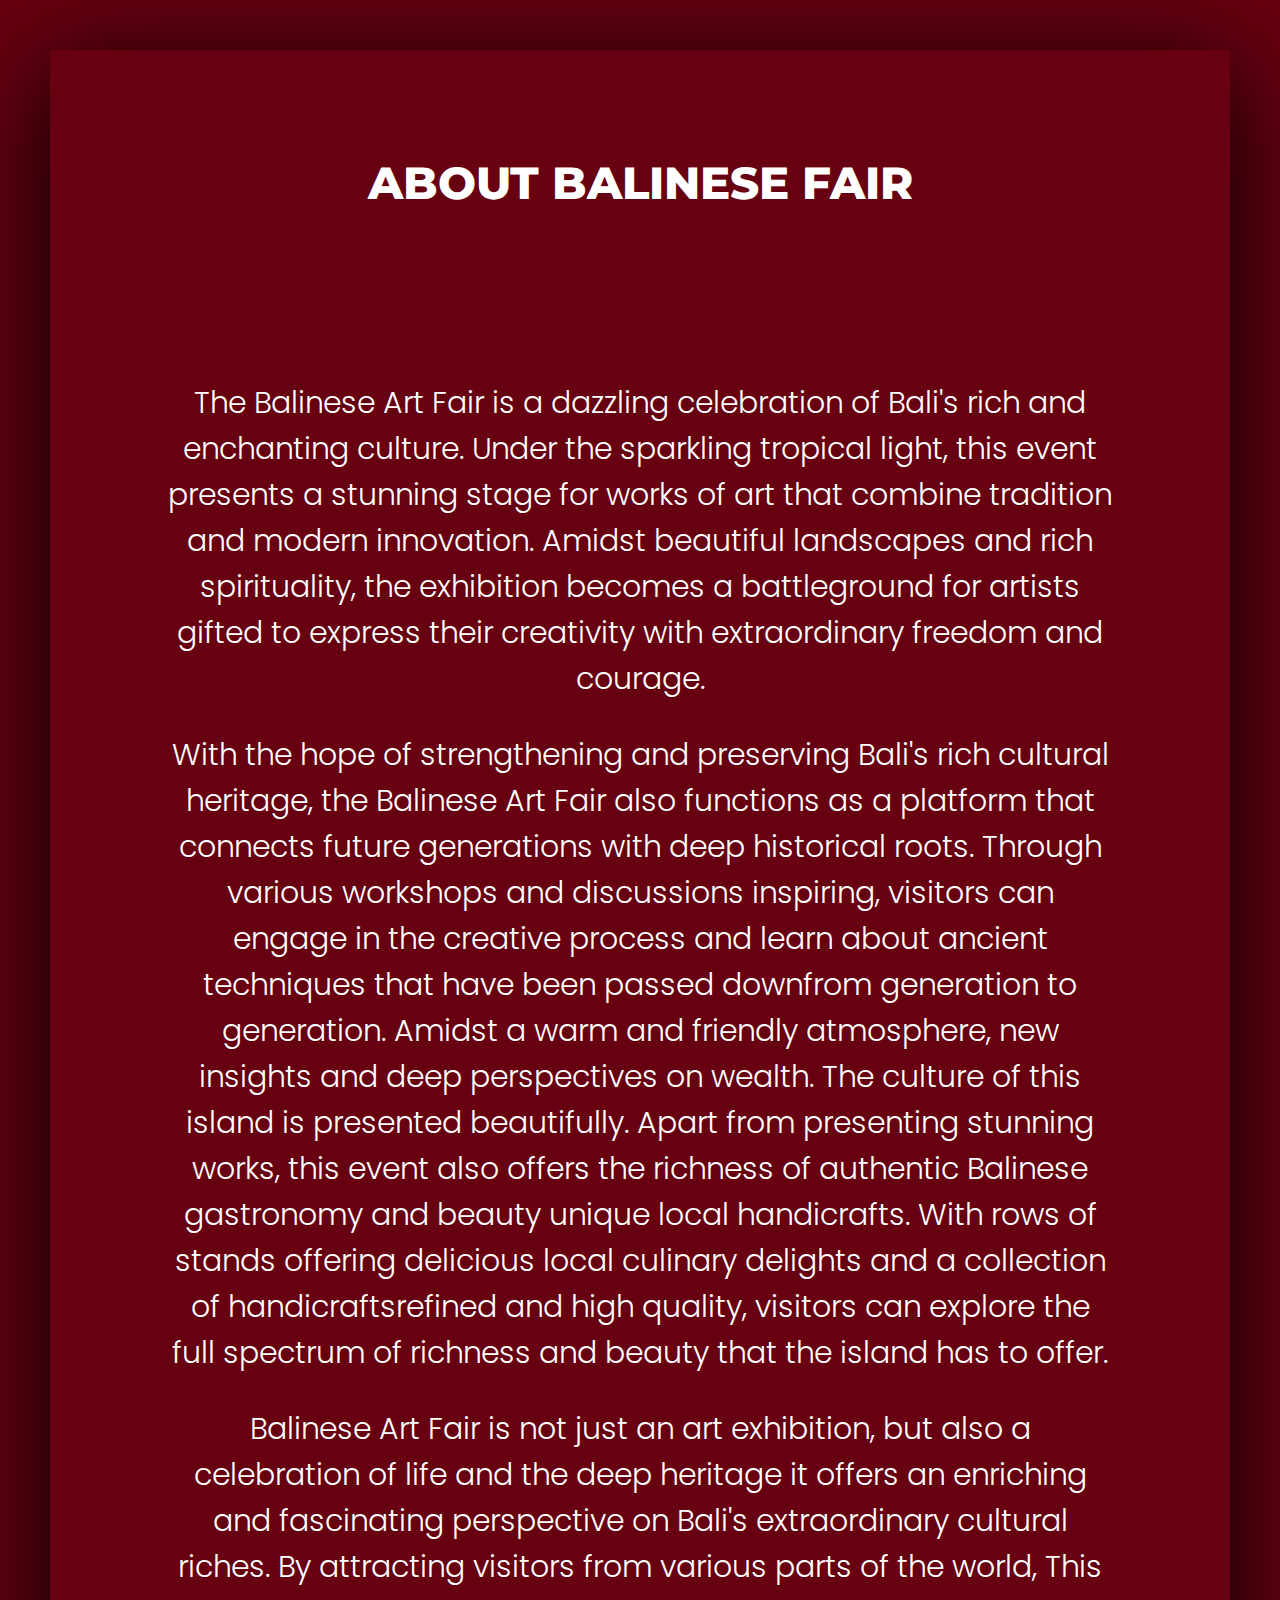
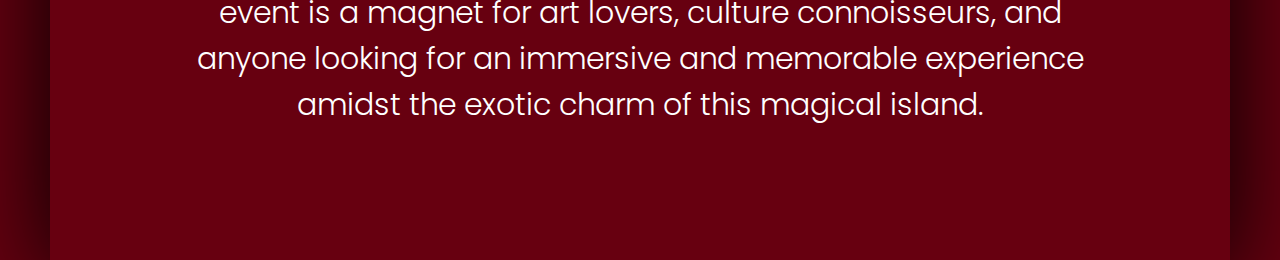
<file: Event-Balinese-fair/Event-Balinese-fair/about/about.html>
<!DOCTYPE html>
<html lang="en">
<head>
    <meta charset="UTF-8">
    <meta name="viewport" content="width=device-width, initial-scale=1.0">
    <title>More About</title>
    <style>
         @import url('https://fonts.googleapis.com/css2?family=Montserrat:wght@200;400;800&display=swap');
         @import url('https://fonts.googleapis.com/css2?family=Poppins:wght@200;300;400&display=swap');
         body {
            margin: 0;
            padding: 0;
            background-color: #670010;
            height: 100vh; /* Menetapkan tinggi latar belakang sejauh tinggi layar (viewport) */
            color: #fff; /* Warna teks */
            font-size: 30px;
        }

        h2 {
            text-align: center;
            font-family: 'montserrat', sans-serif;
            font-weight: 800;
        }

        p {
           text-align: center;
           margin-left: 10%;
           margin-right: 10%;
           font-family: 'poppins', sans-serif;
           font-weight: 300;
           
        }

        footer {
    background-color: #333; /* Warna latar belakang footer */
    color: #fff; /* Warna teks di footer */
    padding: 20px; /* Ruang di dalam footer */
    text-align: center; /* Teks di tengah footer */
    text-decoration: none;
  }
  
  /* CSS untuk footer teks */
  .footer-text {
    display: flex;
    justify-content: space-between; /* Membuat teks "Copyright" dan "About" berada di sisi yang berlawanan */
  }
  
  /* Style untuk teks "About" */
  .footer-text p:nth-child(2) {
    font-weight: bold;
    text-decoration: underline;
  }
  .text{
    background-image: url('https://hdwallsource.com/img/2015/2/beautiful-bali-wallpaper-45862-47136-hd-wallpapers.jpg'); /* Ganti 'url_gambar_anda.jpg' dengan path atau URL gambar Anda */
    background-size: cover;
    background-position: center;
    background-repeat: no-repeat;
    box-shadow: 0 20px 100px rgba(0, 0, 0.3);
    margin-left: 50px;
    margin-right: 50px;
    margin-top: 50px;
    margin-bottom: 50px;
  }
    </style>
   
</head>
<body>

   <div class="text">
    <br>
    <br>
    <h2>
     ABOUT BALINESE FAIR
    </h2>
    <br>
    <br>
    <br>
      <p>
          The Balinese Art Fair is a dazzling celebration of Bali's rich and enchanting culture. Under the sparkling tropical light,
          this event presents a stunning stage for works of art that combine tradition and modern innovation. Amidst beautiful landscapes and rich spirituality, 
          the exhibition becomes a battleground for artists gifted to express their creativity with extraordinary freedom and courage.
      </p>
      <p>
          With the hope of strengthening and preserving Bali's rich cultural heritage,
          the Balinese Art Fair also functions as a platform that connects future generations with deep historical roots.
          Through various workshops and discussions inspiring, visitors can engage in the creative process and
          learn about ancient techniques that have been passed downfrom generation to generation. Amidst a warm and friendly atmosphere, 
          new insights and deep perspectives on wealth. The culture of this island is presented beautifully. Apart from presenting stunning works,
          this event also offers the richness of authentic Balinese gastronomy and
          beauty unique local handicrafts. With rows of stands offering delicious local culinary delights and a collection of handicraftsrefined and high quality,
          visitors can explore the full spectrum of richness and beauty that the island has to offer.
      </p>
      <p>
          Balinese Art Fair is not just an art exhibition, but also a celebration of life and the deep heritage it offers an enriching and fascinating perspective
          on Bali's extraordinary cultural riches. By attracting visitors from various parts of the world, This event is a magnet for art lovers, culture connoisseurs,
          and anyone looking for an immersive and memorable experience amidst the exotic charm of this magical island.
      </p>
      <br>
      <br>
      <br>
  </div>
</body>
    
</html>
</file>
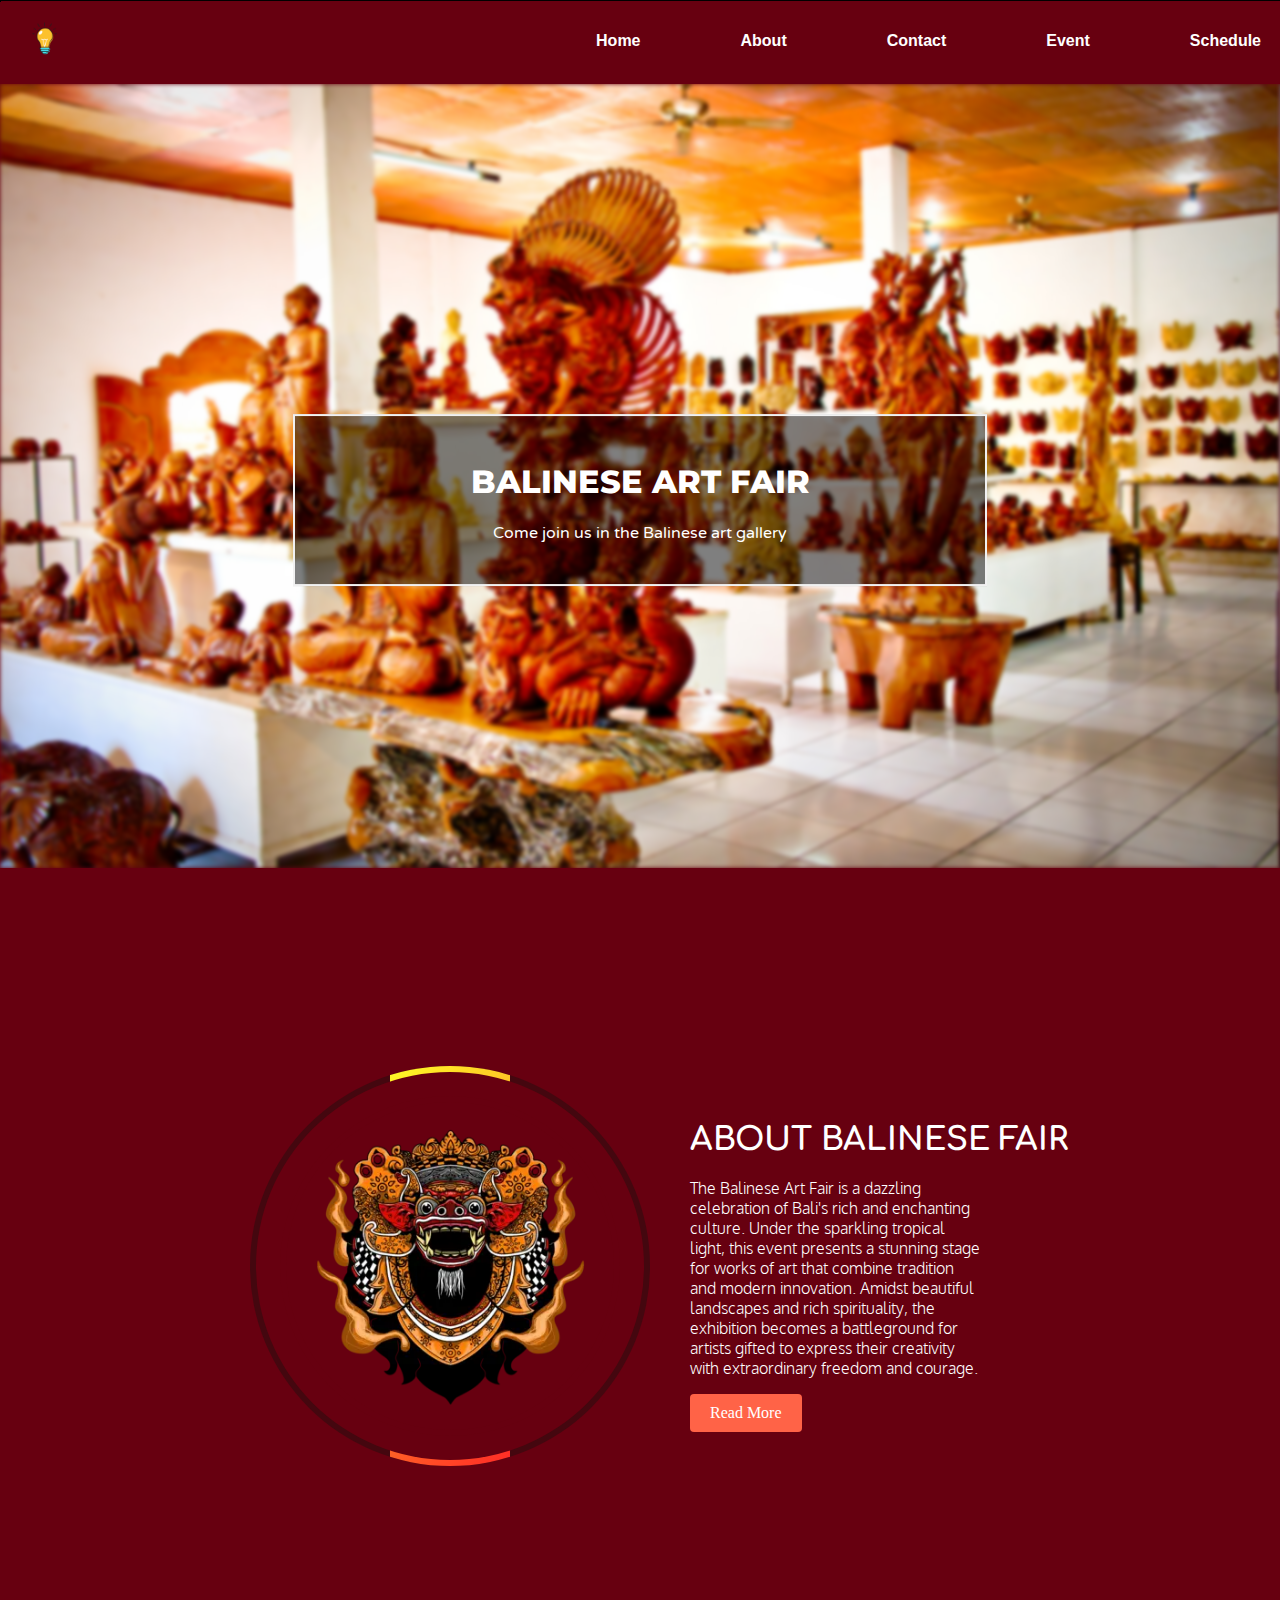
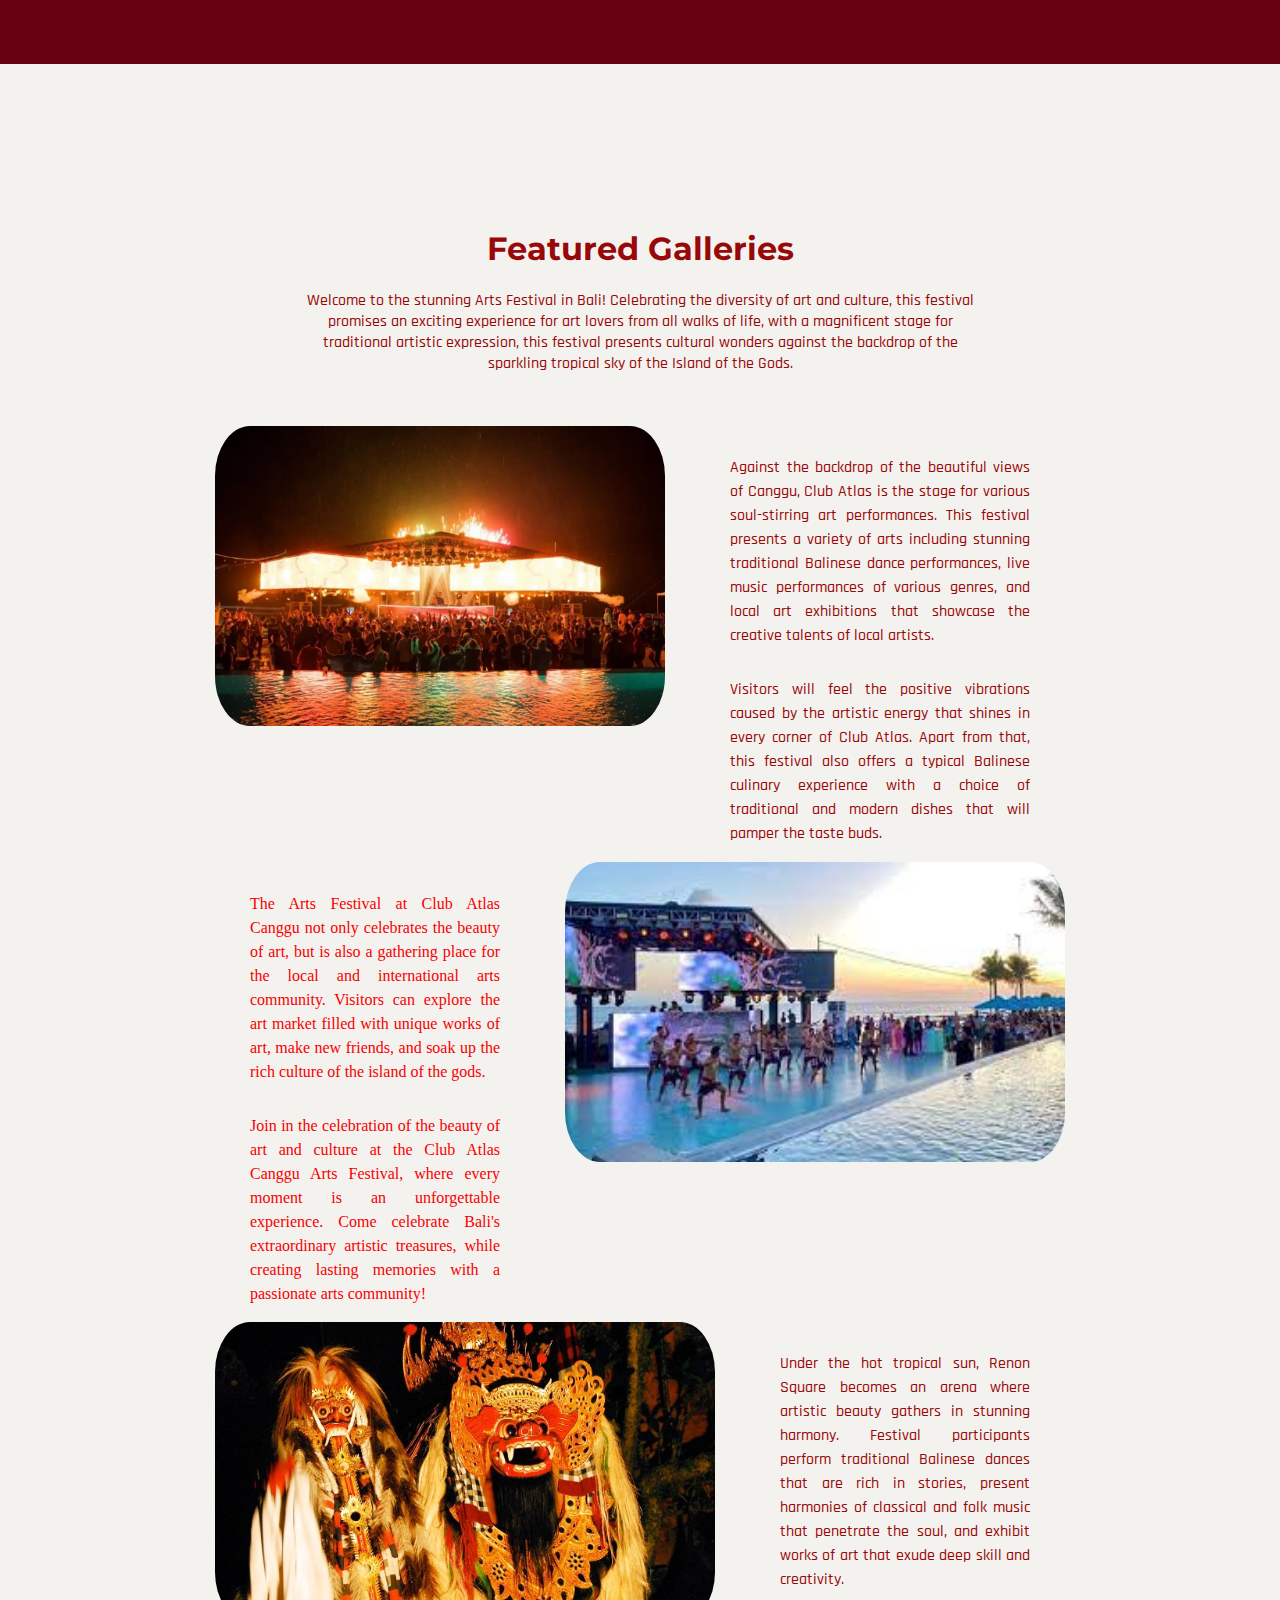
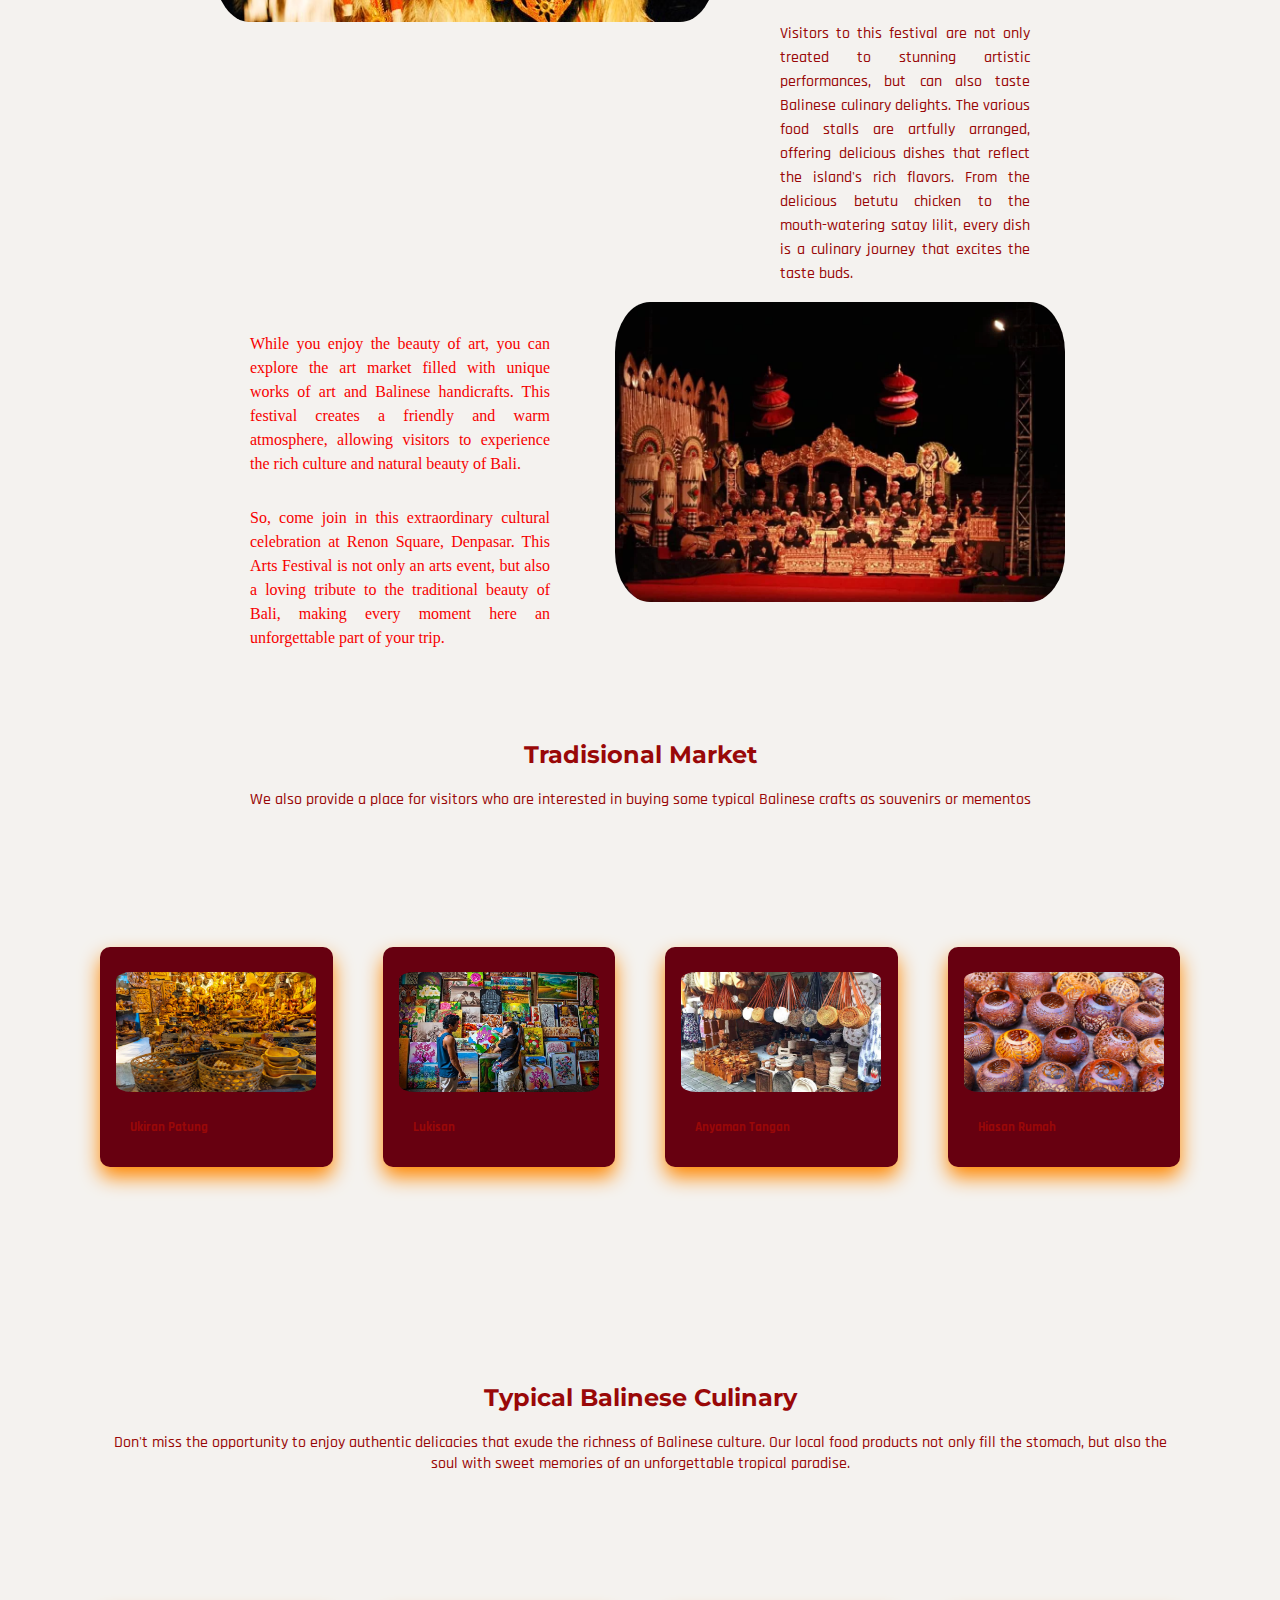
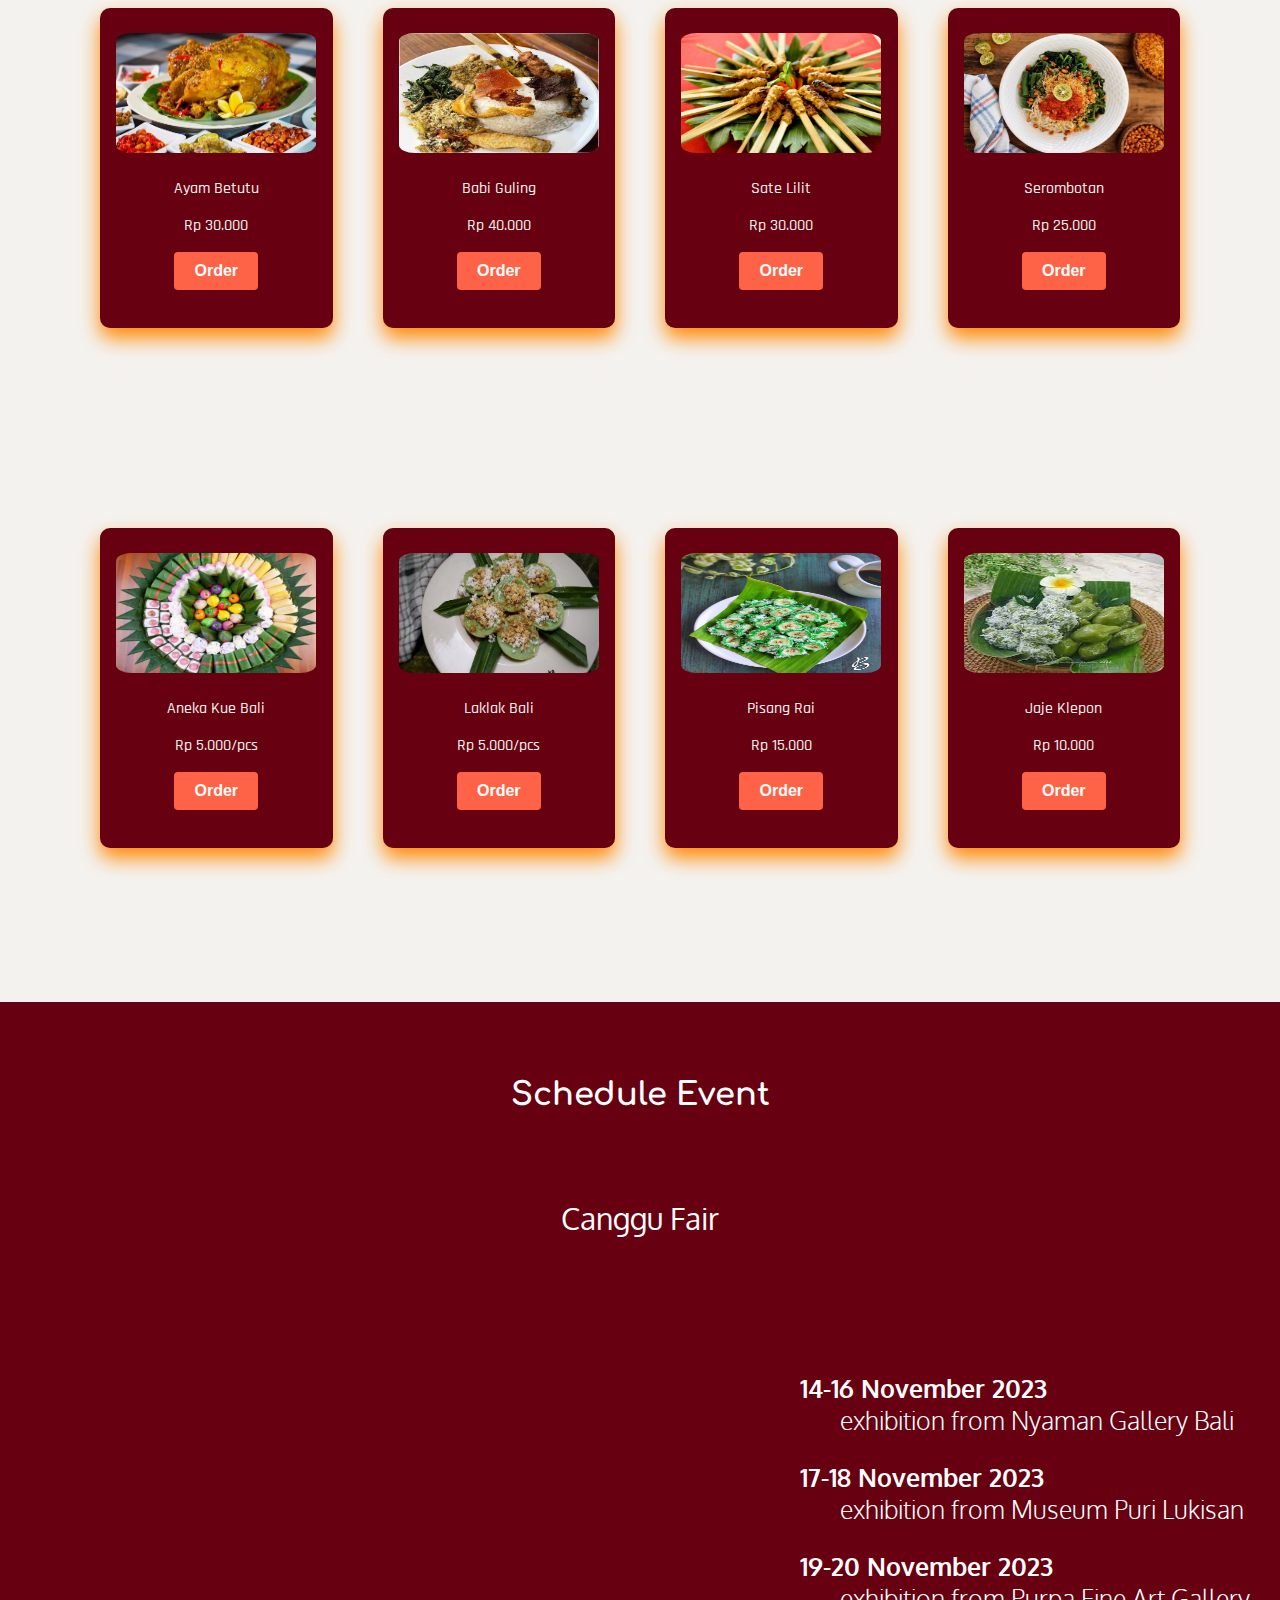
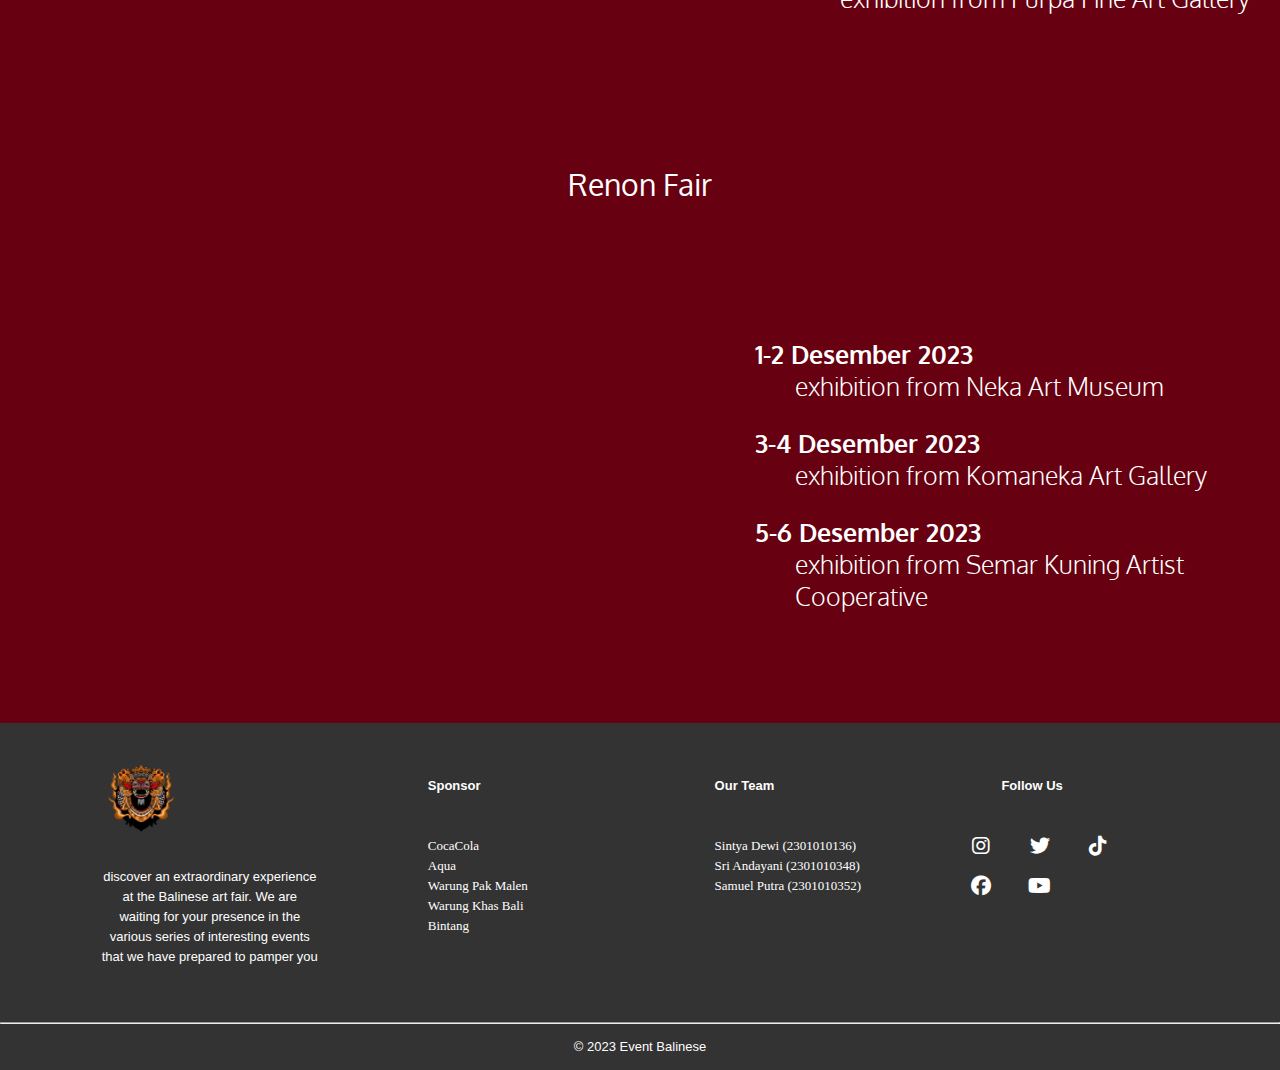
<file: Event-Balinese-fair/Event-Balinese-fair/epent/home.html>
<!DOCTYPE html>
<html lang="en">
<head>
    <meta charset="UTF-8">
    <meta name="viewport" content="width=device-width, initial-scale=1.0">
    <link rel="stylesheet" href="style.css">
    <link rel="stylesheet" type="text/css" href="https://cdnjs.cloudflare.com/ajax/libs/font-awesome/6.4.2/css/all.min.css">
    <title>Event Fair</title>
    <style>
        @import url('https://fonts.googleapis.com/css2?family=Montserrat:wght@200;400;800&display=swap');
        @import url('https://fonts.googleapis.com/css2?family=Varela+Round&display=swap');
        @import url('https://fonts.googleapis.com/css2?family=Comfortaa:wght@600;700&display=swap');
        @import url('https://fonts.googleapis.com/css2?family=Rajdhani:wght@400;500;600&display=swap');
        @import url('https://fonts.googleapis.com/css2?family=Oxygen:wght@300;400&display=swap');
      </style>
</head>
<body>
    <div class="container">
        <header>
            <nav>
                <ul>
                    <li>
                        <a href="../balinese-quiz/index.html">
                            <img src="./image/quiz.png">
                        </a>
                    </li>
                    <li><a href="#home">Home</a></li>
                    <li><a href="#about">About</a></li>
                    <li><a href="#contact">Contact</a></li>
                    <li><a href="#event">Event</a></li>
                    <li><a href="#schedule">Schedule</a></li>
                </ul>
            </nav>
        </header>
    </div>
        <div id="home">
            <main>
                <br><br><br><br>
                <!-- Slider gambar di halaman utama -->
                <div class="slider-container">
                    <div class="slider-content">
                        <div class="slide">
                            <img src="image/patung-bali.jpg" alt="Patung Bali">
                        </div>
                        <div class="slide">
                            <img src="image/cush-gallery.webp" alt="Cush Gallery">
                        </div>
            
                        <div class="slide">
                            <img src="image/lukisan.jpg" alt="Lukisan">
                        </div>
            
                        <div class="slide">
                            <img src="image/pasifika.webp" alt="Pasifika">
                        </div>
                    </div>
                </div>
            
                <div class="bg-text">
                    <h1>BALINESE ART FAIR</h1>
                    <p>Come join us in the Balinese art gallery</p>
                </div>
            </main>
            
        </div>

        <br><br><br><br><br><br><br><br><br><br><br>
        <div id="about">
            <div class="main">
                <div class="box">
                    <divs class="content">
                        <img src="image/monster.png" alt="">
                    </div>
                </div>
                <div class="text-abt">
                    <h1>ABOUT BALINESE FAIR</h1>
                    <p>The Balinese Art Fair is a dazzling celebration of Bali's rich and enchanting culture. Under the sparkling tropical light,
                    this event presents a stunning stage for works of art that combine tradition and modern innovation.
                    Amidst beautiful landscapes and rich spirituality, the exhibition becomes a battleground for artists
                    gifted to express their creativity with extraordinary freedom and courage.</p>
                    <a href="../about/about.html">Read More</a>
                </div>
            </div>
            <br><br><br><br><br><br><br><br><br><br><br>
        </div>
        <div id="event">
            <br><br><br><br><br>
            <div class="galeri">
                <br><br><br>
                <div class="judul">
                    <h1>Featured Galleries</h1>
                    <p>Welcome to the stunning Arts Festival in Bali! Celebrating the diversity of art and culture, this festival promises an exciting experience for art lovers from all walks of life, with a magnificent stage for traditional artistic expression, this festival presents cultural wonders against the backdrop of the sparkling tropical sky of the Island of the Gods.</p>
                </div>
                <br><br>
                <div class="left">
                    <img src="image/atlas-event.webp" alt="atlas event">
                    <div class="paragraf">
                        <p>Against the backdrop of the beautiful views of Canggu, Club Atlas is the stage for various soul-stirring art performances. This festival presents a variety of arts including stunning traditional Balinese dance performances, live music performances of various genres, and local art exhibitions that showcase the creative talents of local artists.</p>
                        <p>Visitors will feel the positive vibrations caused by the artistic energy that shines in every corner of Club Atlas. Apart from that, this festival also offers a typical Balinese culinary experience with a choice of traditional and modern dishes that will pamper the taste buds.</p>
                    </div>
                </div>
                <div class="right">
                    <div class="paragraf">
                        <p>The Arts Festival at Club Atlas Canggu not only celebrates the beauty of art, but is also a gathering place for the local and international arts community. Visitors can explore the art market filled with unique works of art, make new friends, and soak up the rich culture of the island of the gods.</p>
                        <p>Join in the celebration of the beauty of art and culture at the Club Atlas Canggu Arts Festival, where every moment is an unforgettable experience. Come celebrate Bali's extraordinary artistic treasures, while creating lasting memories with a passionate arts community!</p>
                    </div>
                    <img src="image/event-kecak.jpeg" alt="kecak event">
                </div>
                <div class="left">
                    <img src="image/event-renon.jpg" alt="renon event">
                    <div class="paragraf">
                        <p>Under the hot tropical sun, Renon Square becomes an arena where artistic beauty gathers in stunning harmony. Festival participants perform traditional Balinese dances that are rich in stories, present harmonies of classical and folk music that penetrate the soul, and exhibit works of art that exude deep skill and creativity.</p>
                        <p>Visitors to this festival are not only treated to stunning artistic performances, but can also taste Balinese culinary delights. The various food stalls are artfully arranged, offering delicious dishes that reflect the island's rich flavors. From the delicious betutu chicken to the mouth-watering satay lilit, every dish is a culinary journey that excites the taste buds.</p>
                    </div>
                </div>
                <div class="right">
                    <div class="paragraf">
                        <p>While you enjoy the beauty of art, you can explore the art market filled with unique works of art and Balinese handicrafts. This festival creates a friendly and warm atmosphere, allowing visitors to experience the rich culture and natural beauty of Bali.</p>
                        <p>So, come join in this extraordinary cultural celebration at Renon Square, Denpasar. This Arts Festival is not only an arts event, but also a loving tribute to the traditional beauty of Bali, making every moment here an unforgettable part of your trip.</p>
                    </div>
                    <img src="image/renon-fes.webp" alt="renon festival">
                </div>
            </div>
            <br><br><br>
            <div class="market">
                <div class="judul">
                    <h2>Tradisional Market</h2>
                    <p>We also provide a place for visitors who are interested in buying some typical Balinese crafts as souvenirs or mementos</p>
                </div>
                <br>
                <div class="tmar">
                    <div class="square">
                        <div class="imar">
                            <img src="image/market-patung.webp" alt="market patung">
                        </div>
                        <div class="txt">
                            <h5>Ukiran Patung</h5>
                        </div>
                    </div>
                    <div class="square">
                        <div class="imar">
                            <img src="image/market-lukisan.jpeg" alt="market lukisan">
                        </div>
                        <div class="txt">
                            <h5>Lukisan</h5>
                        </div>
                    </div>
                    <div class="square">
                        <div class="imar">
                            <img src="image/market.webp" alt="market">
                        </div>
                        <div class="txt">
                            <h5>Anyaman Tangan</h5>
                        </div>
                    </div>
                    <div class="square">
                        <div class="imar">
                            <img src="image/kerajinan.jpg" alt="kerajinan">
                        </div>
                        <div class="txt">
                            <h5>Hiasan Rumah</h5>
                        </div>
                    </div>
                </div>
                <br><br>
            </div>
            <br><br><br>
            <div class="kuliner">
                <div class="judul">
                    <h2>Typical Balinese Culinary</h2>
                    <p>Don't miss the opportunity to enjoy authentic delicacies that exude the richness of Balinese culture.
                    Our local food products not only fill the stomach, but also the soul with sweet memories of an unforgettable tropical paradise.</p>
                </div>
                <br>
                <div class="list">
                    <div class="profile">
                        <div class="imgmar">
                            <img src="image/ayam-betutu.jpg" alt="ayam betutu">
                        </div>
                        <div class="card">
                        <p>Ayam Betutu</p>
                        <p>Rp 30.000</p>
                            <a href="../pay revisi/Payment.html">
                                Order
                            </a>
                        </div>
                    </div>
                    <div class="profile">
                        <div class="imgmar">
                            <img src="image/babi-guling.jpg" alt="babi guling">
                        </div>
                        <div class="card">
                        <p>Babi Guling</p>
                        <p>Rp 40.000</p>
                        <a href="../pay revisi/Payment.html">
                            Order
                        </a>
                        </div>
                    </div>
                    <div class="profile">
                        <div class="imgmar">
                            <img src="image/sate-lilit.jpg" alt="sate lilit">
                        </div>
                        <div class="card">
                        <p>Sate Lilit</p>
                        <p>Rp 30.000</p>
                        <a href="../pay revisi/Payment.html">
                            Order
                        </a>
                        </div>
                    </div>
                    <div class="profile">
                        <div class="imgmar">
                            <img src="image/serombotan.jpg" alt="serombotan">
                        </div>
                        <div class="card">
                        <p>Serombotan</p>
                        <p>Rp 25.000</p>
                        <a href="../pay revisi/Payment.html">
                            Order
                        </a>
                        </div>
                    </div>
                </div>
                <div class="list">
                    <div class="profile">
                        <div class="imgmar">
                            <img src="image/jajebali.jpg" alt="kue Bali">
                        </div>
                        <div class="card">
                        <p>Aneka Kue Bali</p>
                        <p>Rp 5.000/pcs</p>
                        <a href="../pay revisi/Payment.html">
                            Order
                        </a>
                        </div>
                    </div>
                    <div class="profile">
                        <div class="imgmar">
                            <img src="image/laklak.jpg" alt="laklak">
                        </div>
                        <div class="card">
                        <p>Laklak Bali</p>
                        <p>Rp 5.000/pcs</p>
                        <a href="../pay revisi/Payment.html">
                            Order
                        </a>
                        </div>
                    </div>
                    <div class="profile">
                        <div class="imgmar">
                            <img src="image/Pisang-Rai.jpg" alt="Pisang Rai">
                        </div>
                        <div class="card">
                        <p>Pisang Rai</p>
                        <p>Rp 15.000</p>
                        <a href="../pay revisi/Payment.html">
                            Order
                        </a>
                        </div>
                    </div>
                    <div class="profile">
                        <div class="imgmar">
                            <img src="image/klepon.jpeg" alt="klepon">
                        </div>
                        <div class="card">
                        <p>Jaje Klepon</p>
                        <p>Rp 10.000</p>
                        <a href="../pay revisi/Payment.html">
                            Order
                        </a>
                        </div>
                    </div>    
                </div>
            </div>
            <br><br><br>
        </div>
        <br><br><br>
        <div id="schedule">
            <div>
                    <h1>Schedule Event</h1>              
                <div>
                    <br><br>
                   <div class="time">
                        <h3>Canggu Fair</h3>
                        <div class="jdl">
                            <iframe src="https://www.google.com/maps/embed?pb=!1m18!1m12!1m3!1d3944.274308489137!2d115.13587857456832!3d-8.66544168818941!2m3!1f0!2f0!3f0!3m2!1i1024!2i768!4f13.1!3m3!1m2!1s0x2dd2477f04748e85%3A0x65b83481caecd509!2sAtlas%20Beach%20Club!5e0!3m2!1sid!2sid!4v1699958259137!5m2!1sid!2sid" width="600" height="450" style="border:0;" allowfullscreen="" loading="lazy" referrerpolicy="no-referrer-when-downgrade"></iframe>
                            <div class="jwl">
                                <dl>
                                    <dt><strong>14-16 November 2023</strong></dt>
                                    <dd>exhibition from Nyaman Gallery Bali</dd>
                                </dl>
                                <udl>
                                    <dt><strong>17-18 November 2023</strong></dt>
                                    <dd>exhibition from Museum Puri Lukisan</dd>
                                </dl>
                                <dl>
                                    <dt><strong>19-20 November 2023</strong></dt>
                                    <dd>exhibition from Purpa Fine Art Gallery</dd>
                                </dl>
                            </div>
                        </div>
                        <br>
                        <h3>Renon Fair</h3>
                        <div class="jdl">
                            <iframe src="https://www.google.com/maps/embed?pb=!1m18!1m12!1m3!1d3944.2257499532993!2d115.23137727456839!3d-8.670068788250234!2m3!1f0!2f0!3f0!3m2!1i1024!2i768!4f13.1!3m3!1m2!1s0x2dd24189e204397d%3A0x7491a0a34d6d6791!2sLapangan%20Renon!5e0!3m2!1sid!2sid!4v1699959132499!5m2!1sid!2sid" width="600" height="450" style="border:0;" allowfullscreen="" loading="lazy" referrerpolicy="no-referrer-when-downgrade"></iframe>
                            <div class="jwl">
                                <dl>
                                    <dt><strong>1-2 Desember 2023</strong></dt>
                                    <dd>exhibition from Neka Art Museum</dd>
                                </dl>
                                <dl>
                                    <dt><strong>3-4 Desember 2023</strong></dt>
                                    <dd>exhibition from Komaneka Art Gallery</dd>
                                </dl>
                                <dl>
                                    <dt><strong>5-6 Desember 2023</strong></dt>
                                    <dd>exhibition from Semar Kuning Artist Cooperative</dd>
                                </dl>
                            </div>
                        </div>
                   </div>
                </div>
            </div>
        </div>
        <div id="contact">
            <footer>
                <div class="row">
                    <div class="col">
                        <img src="image/monster.png" class="logo">
                        <p>discover an extraordinary experience at the Balinese art fair. We are waiting for your presence in the various series of interesting events that we have prepared to pamper you</p>
                    </div>
                    <div class="col">
                       <h4>Sponsor</h4>
                        <ul>
                            <li>CocaCola</li>
                            <li>Aqua</li>
                            <li>Warung Pak Malen</li>
                            <li>Warung Khas Bali</li>
                            <li>Bintang</li>
                        </ul>
                    </div>
                    <div class="col">
                       <h4>Our Team</h4>
                        <ul>
                            <li>Sintya Dewi (2301010136)</li>
                            <li>Sri Andayani (2301010348)</li>
                            <li>Samuel Putra (2301010352)</li>
                        </ul>
                    </div>
                    <div class="col">
                        <h4>Follow Us</h4>
                        <a href="https://www.instagram.com/instikiofficial/" target="_blank"><i class="fa-brands fa-instagram"></i></a>
                        <a href="https://twitter.com/instikiofficial" target="_blank"><i class="fa-brands fa-twitter"></i></a>
                        <a href="https://www.tiktok.com/@instikiofficial" target="_blank"><i class="fa-brands fa-tiktok"></i></a>
                        <a href="https://www.facebook.com/instiki" target="_blank"><i class="fa-brands fa-facebook"></i></a>
                        <a href="https://www.youtube.com/@STIKITV" target="_blank"><i class="fa-brands fa-youtube"></i></a>
                    </div>
                </div>
                <hr>
                <p>&copy; 2023 Event Balinese</p>
            </footer>
        </div>
    </div>
</body>
</html>
</file>
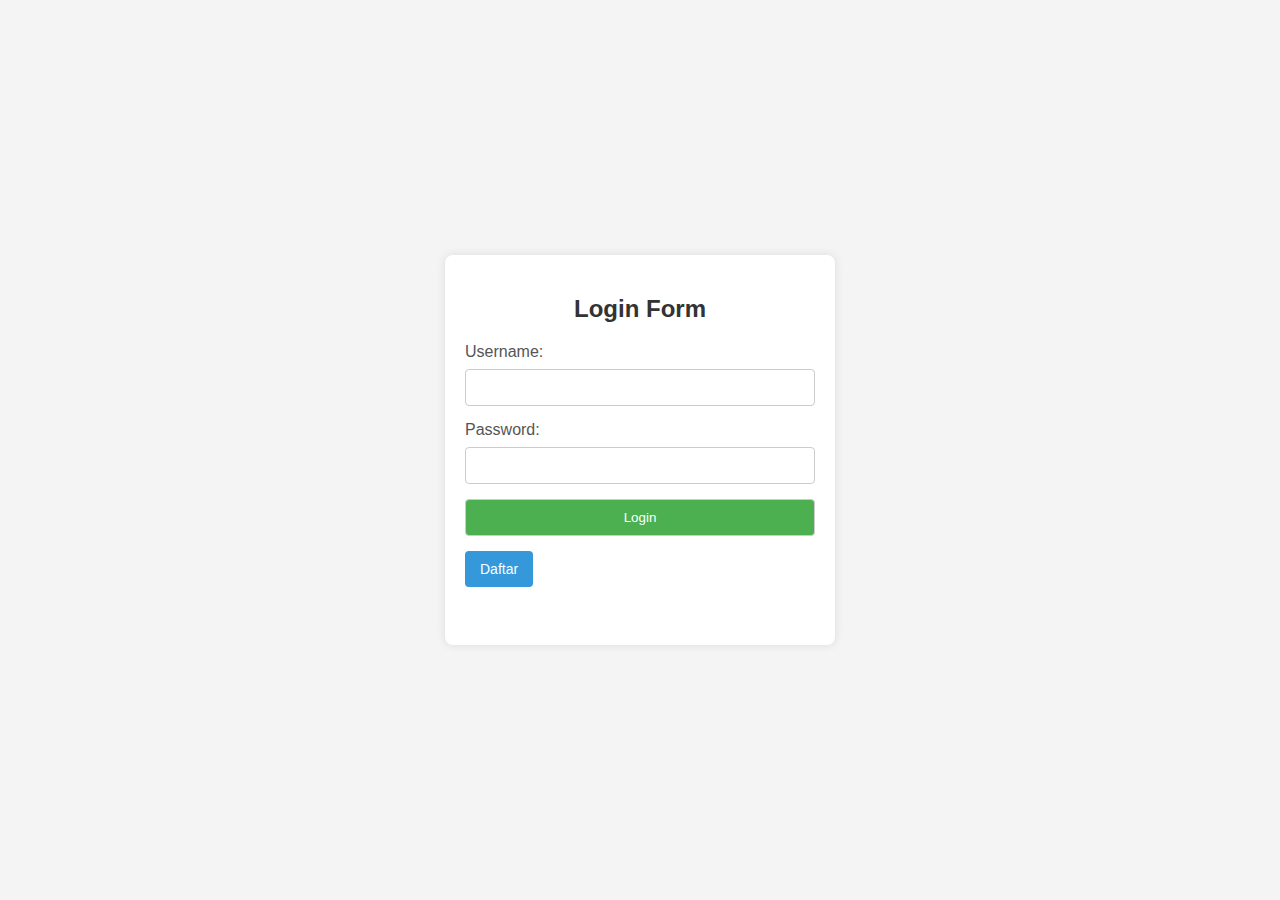
<file: Event-Balinese-fair/Event-Balinese-fair/epent/login.html>
<!DOCTYPE html>
<html lang="en">
<head>
  <meta charset="UTF-8">
  <meta name="viewport" content="width=device-width, initial-scale=1.0">
  <title>Login Page</title>
  <style>
    body {
      font-family: Arial, sans-serif;
      background-color: #f4f4f4;
      margin: 0;
      display: flex;
      align-items: center;
      justify-content: center;
      height: 100vh;
    }

    form {
      background-color: #fff;
      padding: 20px;
      border-radius: 8px;
      box-shadow: 0 0 10px rgba(0, 0, 0, 0.1);
      height: 350px;
      width: 350px;
    }

    h2 {
      text-align: center;
      color: #333;
    }

    label {
      display: block;
      margin-bottom: 8px;
      color: #555;
    }

    input {
      width: 100%;
      padding: 10px;
      margin-bottom: 15px;
      border: 1px solid #ccc;
      border-radius: 4px;
      box-sizing: border-box;
    }

    input[type="submit"] {
      background-color: #4caf50;
      color: #fff;
      cursor: pointer;
    }

    input[type="submit"]:hover {
      background-color: #45a049;
    }

    button {
      background-color: #3498db;
      color: #fff;
      border: none;
      padding: 10px 15px;
      border-radius: 4px;
      cursor: pointer;
      font-size: 14px;
    }

    button:hover {
      background-color: #2980b9;
    }
  </style>
  <script>
    function check(form) {
      var username = form.username.value;
      var password = form.password.value;

      if (localStorage.getItem('username') && localStorage.getItem('password')) {
        if (username === localStorage.getItem('username') && password === localStorage.getItem('password')) {
          alert("Berhasil login");
          window.location.href = "home.html";
        } else {
          alert("Error: Username atau Password salah.");
        }
      } else {
        alert("Error: Silakan daftar terlebih dahulu.");
      }
    }

    function register() {
      var newUsername = prompt("Masukkan username baru:");
      var newPassword = prompt("Masukkan password baru:");

      localStorage.setItem('username', newUsername);
      localStorage.setItem('password', newPassword);

      alert("Pendaftaran berhasil. Silakan login.");
    }
  </script>
</head>
<body>
  <form onsubmit="event.preventDefault(); check(this);">
    <h2>Login Form</h2>
    <label for="username">Username:</label>
    <input type="text" id="username" name="username" required>
    <br>
    <label for="password">Password:</label>
    <input type="password" id="password" name="password" required>
    <br>
    <input type="submit" value="Login">
    <button onclick="register()">Daftar</button>
  </form>
  
</body>
</html>
</file>
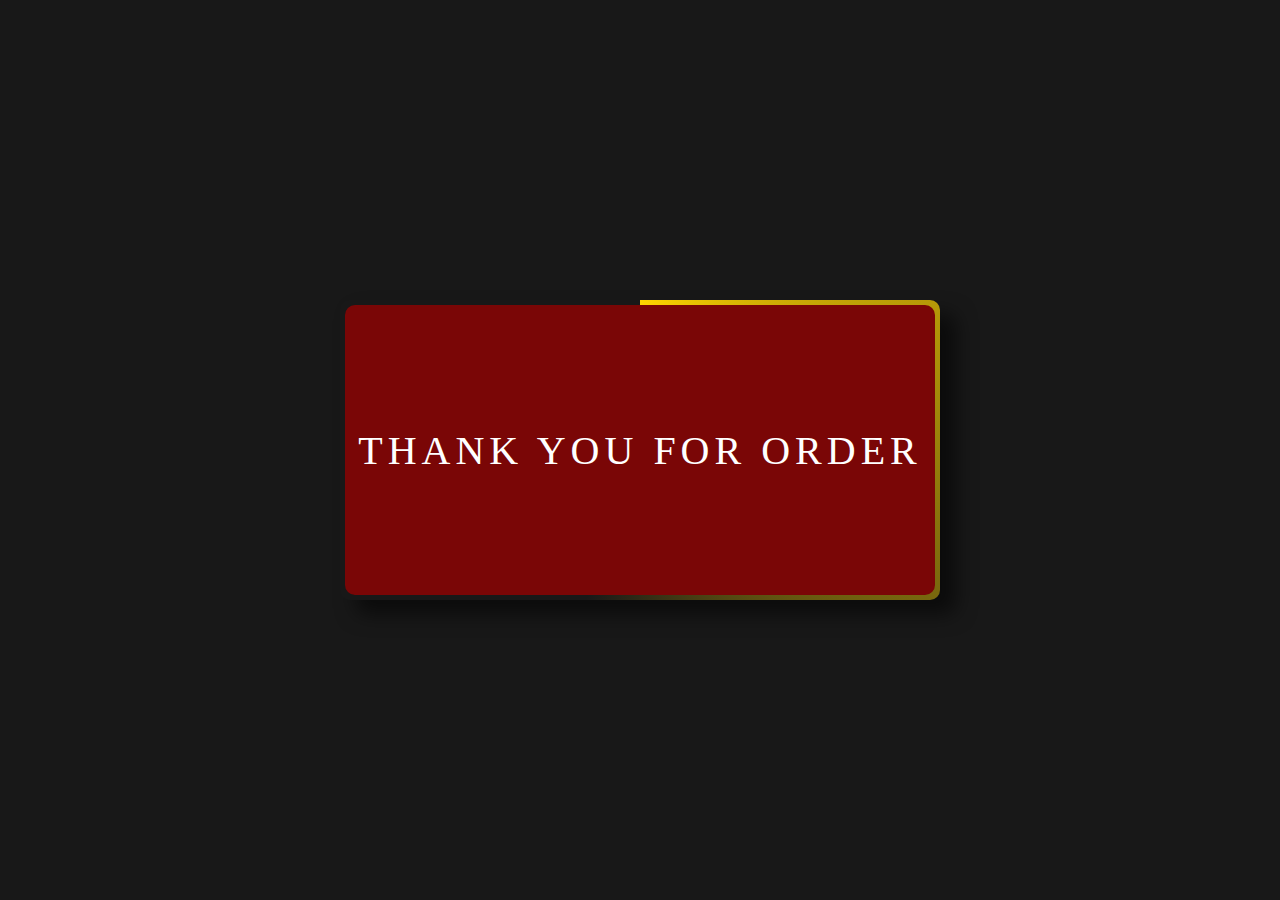
<file: Event-Balinese-fair/Event-Balinese-fair/pay revisi/done.html>
<!DOCTYPE html>
<html lang="en">

<head>
    <meta charset="UTF-8">
    <meta http-equiv="X-UA-Compatible" content="IE=edge">
    <meta name="viewport" content="width=device-width, initial-scale=1.0">
    <title>Document</title>
</head>
<style>
    * {
        margin: 0;
        padding: 0;
        box-sizing: border-box;
    }

    body {
        min-height: 100vh;
        display: flex;
        justify-content: center;
        align-items: center;
        background: #181818;
    }

    div {
        width: 600px;
        height: 300px;
        box-shadow: 16px 14px 20px #0000008c;
        border-radius: 10px;
        position: relative;
        overflow: hidden;
        display: flex;
        justify-content: center;
        align-items: center;
    }
    div::before{
        content: "";
        background-image: conic-gradient(
            #ffd500,
            transparent 200deg
        );
        width: 250%;
        height: 250%;
        position: absolute;
        animation: rotate 4s linear infinite;
    }
    div::after{
        content: "THANK YOU FOR ORDER";
        width: 590px;
        height: 290px;
        background: #7a0606;
        position: absolute;
        border-radius: 10px;
        display: flex;
        justify-content: center;
        align-items: center;
        color: #ffffff;
        font-size: 40px;
        letter-spacing: 5px;
    }
    @keyframes rotate {
        0%{
            transform: rotate(0deg);
        }
        100%{
            transform: rotate(-360deg);
        }
    }

    .h1 {
        color: white;
    }
</style>

<body>
    <div>
        
    </div>
    <h1>
    </h1>
</body>

</html>
</file>
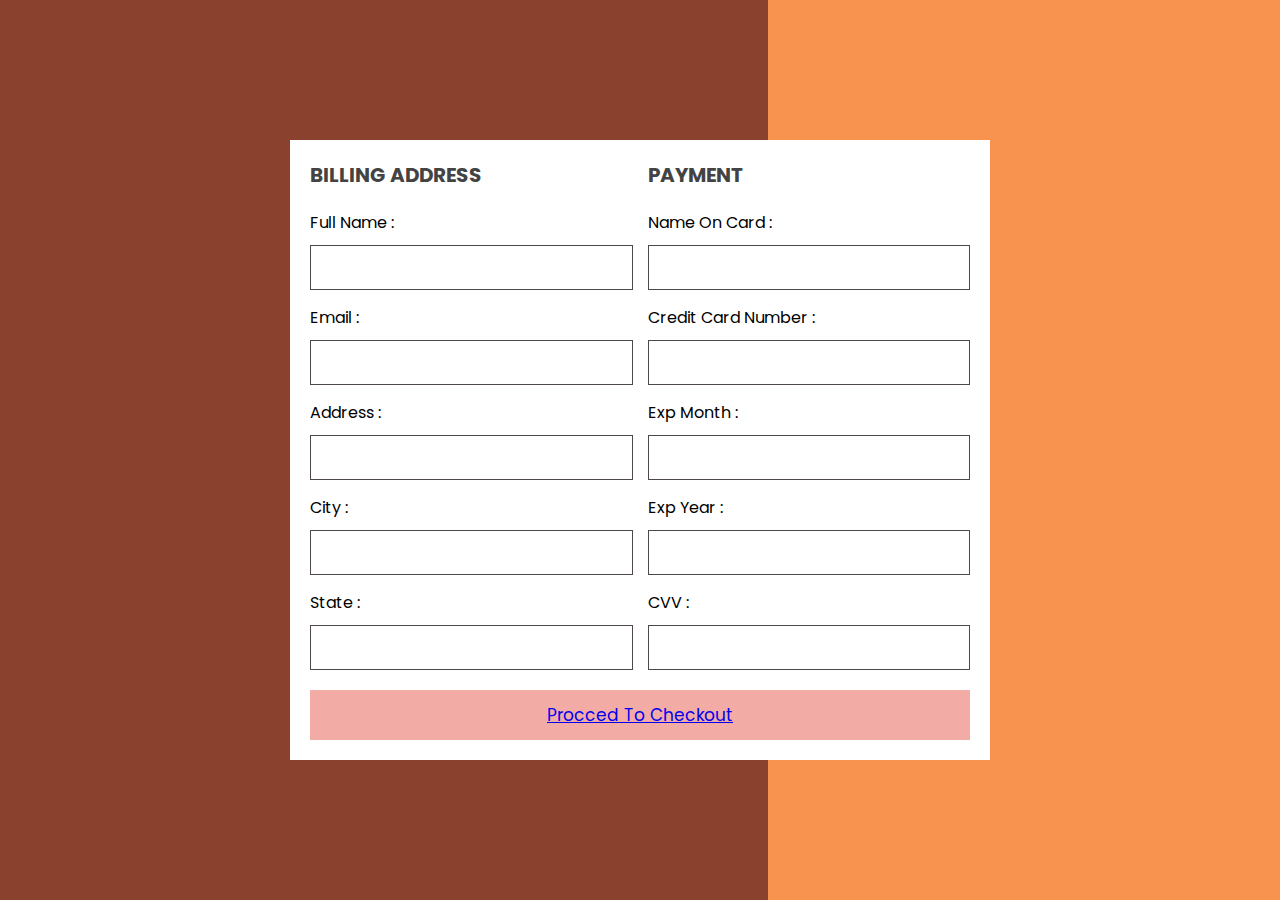
<file: Event-Balinese-fair/Event-Balinese-fair/pay revisi/Payment.html>
<!DOCTYPE html>
<html lang="en">
<head>
    <meta charset="UTF-8">
    <meta http-equiv="X-UA-Compatible" content="IE=edge">
    <meta name="viewport" content="width=device-width, initial-scale=1.0">
    
    <!-- custom css file link  -->
    <link rel="stylesheet" href="style.css">

</head>

<body>

<div class="container">

    <form action="">

        <div class="row">

            <div class="col">

                <h3 class="title">billing address</h3>

                <div class="inputBox">
                    <span>full name :</span>
                    <input type="text">
                </div>
                <div class="inputBox">
                    <span>email :</span>
                    <input type="email">
                </div>
                <div class="inputBox">
                    <span>address :</span>
                    <input type="text">
                </div>
                <div class="inputBox">
                    <span>city :</span>
                    <input type="text">
                </div>

                <div class="inputbox">
                    <div class="inputBox">
                        <span>state :</span>
                        <input type="text">
                    </div>
                </div>

            </div>

            <div class="col">

                <h3 class="title">payment</h3>
                
                <div class="inputBox">
                    <span>name on card :</span>
                    <input type="text">
                </div>
                <div class="inputBox">
                    <span>credit card number :</span>
                    <input type="number">
                </div>
                <div class="inputBox">
                    <span>exp month :</span>
                    <input type="text">
                </div>

                <div class="flex">
                    <div class="inputBox">
                        <span>exp year :</span>
                        <input type="number">
                    </div>
                  
                    <div class="inputBox">
                        <span>CVV :</span>
                        <input type="text">
                    </div>
                </div>

            </div>
    
        </div>
        <button class="pay">
            <a href="done.html">
                Procced To Checkout
            </a>
        </button>
        
       

    </form>
</div>    
</body>
</html>
</file>
<file: Event-Balinese-fair/Event-Balinese-fair/epent/style.css>
body{
    margin: auto;

}

.container {
    border: 1px solid #000000;
}
nav {
    position: fixed;
    width: 100%;
    z-index: 100;
    padding: 0px;
}

nav img{
    width: 50px;
}

nav ul {
    list-style: none;
    display: flex;
    align-items: center;
    gap: 100px;
    margin: 0;
    padding: 20px;
    height: 40px;
    background-color: #670010;
}

nav ul li a{
    text-decoration: none;
    font-family: 'Segoe UI',sans-serif;
    color: rgb(255, 255, 255);
    padding: 5px 0;
    transition: all;
    transition-duration: 300ms;
    border-bottom: 3px solid rgba(255, 255, 255, 0);
    font-weight: bold;
}

nav ul li a:hover {
    border-bottom: 3px solid white;
}

li a:hover {
    text-decoration: underline;
    transition: 0.5s;
}
nav ul li a img{
    width: 10%;
}
/* css untuk  slide gambar*/
.slider-container {
    margin-top: 10px;
    overflow: hidden;
    position: relative;
}
    
    .slider-content {
    display: flex;
    animation: slide 16s  infinite;
    }
    
    .slide {
    width: 100%;
    height: 49em;
    flex-shrink: 0;
    }
    
    .slide img {
    width: 100%;
    height: 100%;
    filter: blur(2px);
    }
    
    @keyframes slide {
    0% {
    transform: translateX(0);
    }
    25% {
    transform: translateX(0);
    }
    30% {
    transform: translateX(-100%);
    }
    50% {
    transform: translateX(-100%);
    }
    55% {
    transform: translateX(-200%);
                }
    75% {
    transform: translateX(-200%);
                }
    80% {
    transform: translateX(-300%);
                }
    100% {
    transform: translateX(-300%);
                }
    }

 
  
#home h1{
    font-family: 'Montserrat', sans-serif;
    font-weight: 800;
}
.bg-text p{
    font-family: 'Varela Round', sans-serif;
}
.bg-text {
    background-color: rgba(0, 0, 0, 0.5);
    color: white;
    border: 2px solid #f1f1f1;
    position: absolute;
    top: 50%;
    left: 50%;
    transform: translate(-50%, -50%);
    z-index: 2;
    width: 50%;
    padding: 25px;
    text-align: center;
    top: 500px;
}



/* Css untuk halaman about */
body{
    margin: 0;
    padding: 10;
    background-color:#670010;
    color: white;  
}

#about{
   
    justify-content: center;
    align-items: center;
    display: flex;
}
.box{
    position: relative;
    width: 400px;
    height: 400px;
    margin-left: 200px;
    background: #390910c3;
    border-radius: 50%;
    overflow: hidden; 
}
.box::before{
    content: '';
    position: absolute;
    inset: -10px 140px;
    background: linear-gradient(315deg, #ff2626,#ffff26);
    transition: 0.5s;
    animation: animate 4s linear infinite;
}
.box:hover::before{
    inset: -20px 0px;
}
@keyframes animate{
    0%
    {
        transform: rotate(0deg);
    }
    100%
    {
        transform: rotate(360deg);
    }
}
.box::after{
    content: '';
    position: absolute;
    inset: 6px;
    background: #670010;
    border-radius: 50%;
    z-index: 1;
}
.content{
    position: absolute;
    inset: 30px;
    border: 6px solid #670010;
    z-index: 3;
    border-radius: 50%;
    overflow: hidden;
}
.content img{
    position: absolute;
    top: 0;
    left: 0;
    width: 100%;
    height: 100%;
    object-fit: cover;
}
.main{
    justify-content: center;
    text-align: center;
    margin-left: 50px;
    margin-left: 50px;
}
.text-abt h1{
    text-align: left;
    margin-left: 40px;
    font-family: 'comfortaa', sans-serif;
    font-weight: 700;
}
.text-abt p{
    text-align: left;
    margin-left: 40px;
    margin-right: 300px;
    font-family: 'oxygen', sans-serif;
    font-weight: 300;
}
.text-abt a{
    display: inline-block;
    padding: 10px 20px;
    margin-left: 40px;
    text-decoration: none;
    font-size: 16px;
    cursor: pointer;
    background-color: tomato;
    color: white;
    border: none;
    border-radius: 4px;
}

.text-abt a:hover{
    background-color: whitesmoke;
    border-color: whitesmoke;
    border-radius: 4px;
    color: #ff2626;
    cursor: pointer;
}
h1{
    text-align: center;
    font-family: 'comfortaa', sans-serif;
}


/*CSS untuk event*/
#event{
    background-color: #f4f2ef;
}
.galeri{
    margin-left: 200px;
    margin-right: 200px;
}
#event h1, h2{
    color: #990808;
    font-family: 'Montserrat', sans-serif;
}

#event h1, h2{
    color: #990808;
    font-family: 'Montserrat', sans-serif;
}
.galeri .left .paragraf p{
    color: #990808;
    font-family: 'rajdhani', sans-serif;
    font-weight: 500;
}
.market, .kuliner .judul p{
    color: #990808;
    font-family: 'rajdhani', sans-serif;
    font-weight: 500;
}

.galeri img{
    width: 500px;
    height: 300px;
    border-radius: 50px;
    padding-inline: 15px;
}

.galeri .judul p {
    color: #990808;
    font-family: 'rajdhani', 'sans-serif';
    font-weight: 500;
}
.paragraf p{
    position: relative;
    margin-top: 30px;
    margin-left: 50px;
    margin-right: 50px;
    text-align: justify;
    color: rgb(247, 0, 0);
    line-height: 1.5;
}
.left, .right{
    display: flex;
}

.judul{
    text-align: center;
    margin-left: 100px;
    margin-right: 100px;
}

.list{
    position: relative;
    display: flex;
    justify-content: center;
    align-items: center;
    gap: 50px;
    padding: 100px;
    white-space: nowrap;
}
.list .profile {
    width: 250px;
    height: 300px;
    padding: 10px;
    background: #670010;
    box-shadow: 0 10px 20px #ff8800;
    border-radius: 10px;
    text-align: center;
    transition: 0.5s;
}
.list .profile .imgmar img{
    margin-top: 10px;
    padding: 5px;
    width: 200px;
    height: 120px;
    border-radius: 10%;
    transition: 0.5s;
}
.list .profile:hover .imgmar img{
    margin-top: -50px;
}
.list .profile .card {
    margin-top: 15px;
    font-family: Arial, Helvetica, sans-serif;
    font-weight: bold;
}
.list .profile .card p{
    color: #f4f2ef;
    font-family: 'rajdhani', sans-serif;
    font-weight: 500;

}

.list .profile .card a{
    display: inline-block;
    padding: 10px 20px;
    text-decoration: none;
    font-size: 16px;
    cursor: pointer;
    background-color: tomato;
    color: white;
    border: none;
    border-radius: 4px;
}

.list .profile .card a:hover{
    background-color: whitesmoke;
    border-color: whitesmoke;
    border-radius: 4px;
    color: #ff2626;
    cursor: pointer;
}

.tmar{
    position: relative;
    display: flex;
    justify-content: center;
    align-items: center;
    gap: 50px;
    padding: 100px;
}
.tmar .square {
    width: 250px;
    height: 200px;
    padding: 10px;
    background: #670010;
    box-shadow: 0 10px 20px #ff8800;
    border-radius: 10px;
    text-align: center;
    transition: 0.5s;
}

.tmar .square .imar img{
    margin-top: 10px;
    padding: 5px;
    width: 200px;
    height: 120px;
    border-radius: 10%;
    transition: 0.5s;
}
.tmar .square:hover .imar img{
    margin-top: -50px;
}
.tmar .square .txt{
    position: absolute;
    top: 250px;
    width: 100%;
    height: 20px;
    text-align: left;
    margin-left: 20px;
}

/*CSS untuk schedule*/

.sev h1{
    text-align: center;
    font-family: 'montserrat', sans-serif;
    font-weight: 400;
}
h3{
    text-align: center;
    font-family: 'oxygen', sans-serif;
    font-weight: 400;
    font-size: 30px;
}
.jdl{
    display: flex;
}
iframe{
    margin-left: 50px;
}
.time .jwl dt{
    font-family: 'oxygen', sans-serif;
    font-weight: 400;
}
.time .jwl dd{
    font-family: 'oxygen', sans-serif;
    font-weight: 300;
}
.jwl{
    margin-left: 150px;
    margin-top: 80px;
    font-size: 25px;
}

  
  /* CSS untuk footer */
footer{
    width: 100%;
    position: absolute;
    background: #333;
    color: #fff;
    margin-top: 40px;
    font-size: 13px;
    line-height: 20px; 
    
}
.row{
    width: 85%;
    margin: auto;
    display: flex;
    flex-wrap: wrap;
    align-items: flex-start;
    justify-content: space-between;
}
.col{
    flex-basis: 20%;
    padding: 5px;
    margin-top: 30px; 
    margin-bottom: 30px;  
}
.logo{
    width: 80px;
    margin-bottom: 10px;
}

.col h4{
    width: fit-content;
    margin-bottom: 40px;
    position: relative;
    margin-left: 40px;
    font-family: 'comforta', sans-serif;
}
.col ul{
    list-style: none;
    text-align: left;
}
.fa-brands{
    width: 40px;
    height: 40px;
    border-radius: 50%;
    text-align: center;
    line-height: 40px;
    font-size: 20px;
    color: #fff;
    margin-right: 15px;
    transition: 0.75s;
}
.fa-brands:hover{
    width: 40px;
    height: 40px;
    border-radius: 50%;
    text-align: center;
    line-height: 40px;
    font-size: 20px;
    color: #670010;
    margin-right: 15px;
}
footer p{
    text-align: center;
    font-family: 'comforta', sans-serif;
}
</file>
<file: Event-Balinese-fair/Event-Balinese-fair/pay revisi/style.css>
@import url('https://fonts.googleapis.com/css2?family=Poppins:wght@100;300;400;500;600&display=swap');

*{
  font-family: 'Poppins', sans-serif;
  margin:0; padding:0;
  box-sizing: border-box;
  outline: none; border:none;
  text-transform: capitalize;
  transition: all .2s linear;
}

.container{
  display: flex;
  justify-content: center;
  align-items: center;
  padding:25px;
  min-height: 100vh;
  background: linear-gradient(90deg, #8a412d 60%, rgb(247, 146, 79) 40.1%);
}

.container form{
  padding:20px;
  width:700px;
  background: #fff;
}

.container form .row{
  display: flex;
  flex-wrap: wrap;
  gap:15px;
}

.container form .row .col{
  flex:1 1 250px;
}

.container form .row .col .title{
  font-size: 20px;
  color:#444343;
  padding-bottom: 5px;
  text-transform: uppercase;
}

.container form .row .col .inputBox{
  margin:15px 0;
}

.container form .row .col .inputBox span{
  margin-bottom: 10px;
  display: block;
}

.container form .row .col .inputBox input{
  width: 100%;
  border:1px solid #4e4848;
  padding:10px 15px;
  font-size: 15px;
  text-transform: none;
}

.container form .pay{
  width: 100%;
  padding:12px;
  font-size: 17px;
  background: rgb(243, 171, 166);
  margin-top: 5px;
}
</file>
